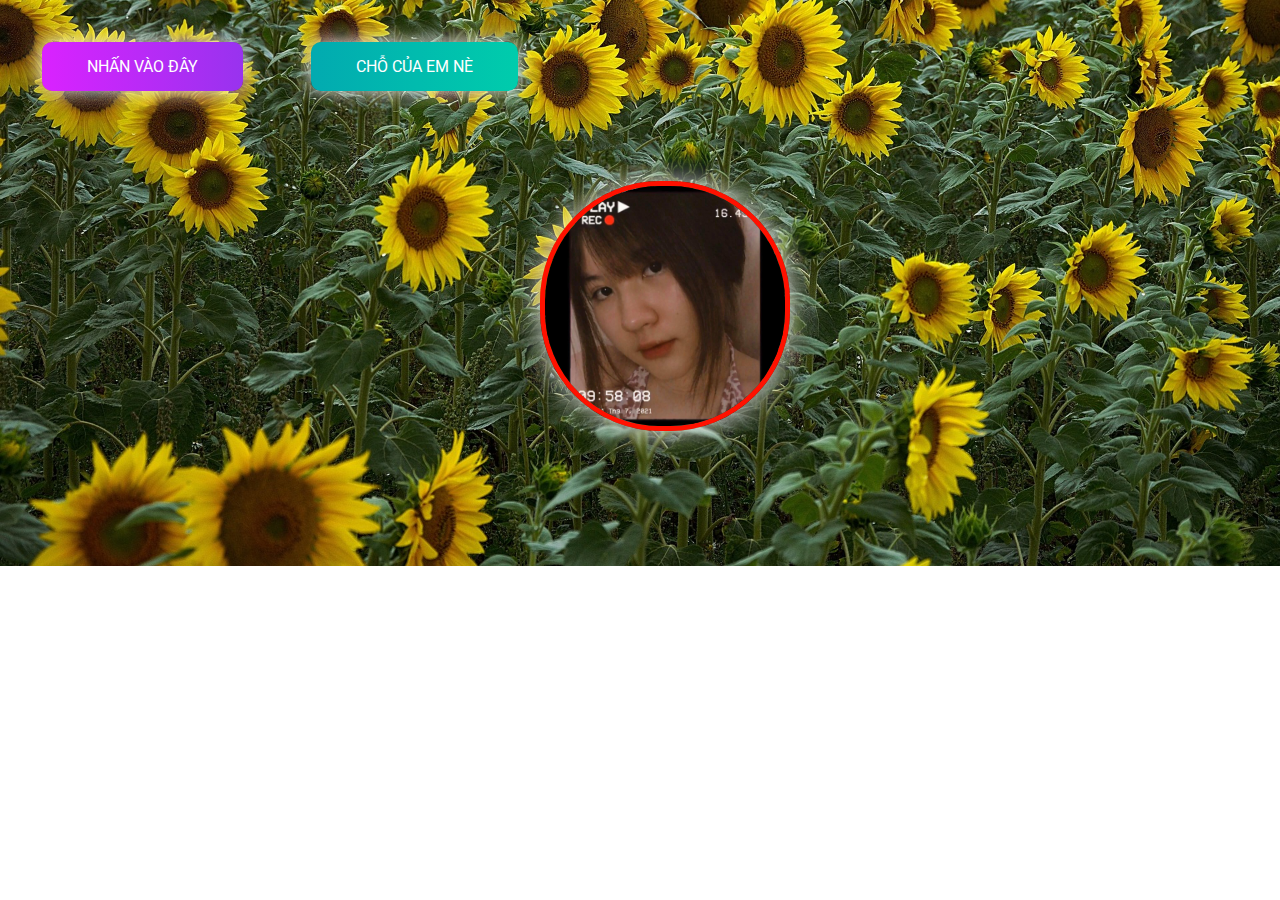
<file: index.html>
<!DOCTYPE html>
<html lang="en">
    <head>
        <meta charset="UTF-8" />
        <meta http-equiv="X-UA-Compatible" content="IE=edge" />
        <meta name="viewport" content="width=device-width, initial-scale=1.0" />
        <link rel="icon" type="image/png" href="./img/CILKGax.png" />
        <!-- 1. Tiêu đề của file index -->
        <title>Anh xin lỗi cái lốp xe cute</title>
        <link rel="stylesheet" href="./css/style.css" />
    </head>
    <body class="page__main">
        <div class="buttons">

            <a href="timeline.html" class="btn btn-timeline">Nhấn vào đây</a>
            <a href="gallery.html" class="btn btn-gallery">Chỗ của em nè</a>
        </div>

        <!-- 2. Phần ảnh của người bạn mún chúc -->
        <img src="./img/MyAvatar.jpg" alt="" class="cover" />

        <!-- 3. Phần nhạc -->
        <audio id="player" autoplay loop>
            <source src="./music/music.mp3" type="audio/mp3" />
        </audio>
    </body>
</html>
</file>
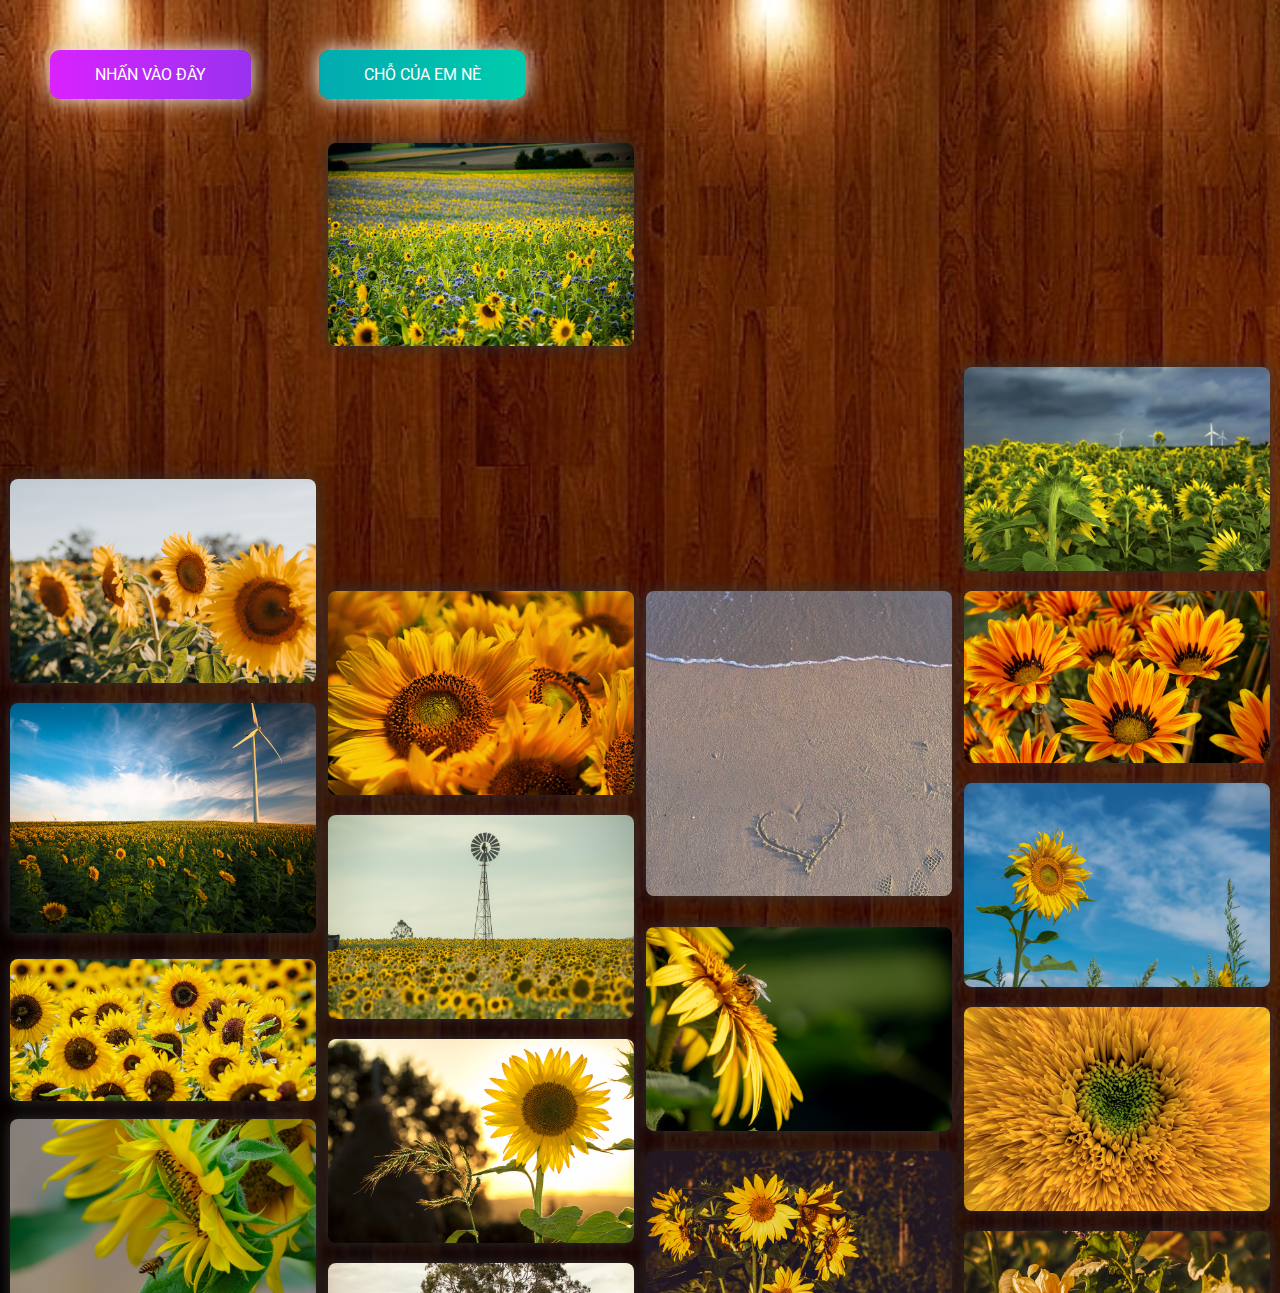
<file: gallery.html>
<!DOCTYPE html>
<html lang="en">
    <head>
        <meta charset="UTF-8" />
        <meta name="viewport" content="width=device-width, initial-scale=1.0" />
        <meta http-equiv="X-UA-Compatible" content="ie=edge" />
        <link rel="icon" type="image/png" href="./img/CILKGax.png" />
        <title>Anh mong là em sẽ thích</title>
        <link rel="stylesheet" href="./css/gallery.css" />
        <link rel="stylesheet" href="./css/style.css" />
    </head>
    <body>
        <div class="buttons">
            <a href="timeline.html" class="btn btn-timeline">Nhấn vào đây</a>
            <a href="gallery.html" class="btn btn-gallery">Chỗ của em nè</a>
        </div>

        <div class="gallery" id="gallery">
            <div class="gallery-item">
                <div class="content"><img src="./img/pic1.jpg" alt="" /></div>
            </div>
            <div class="gallery-item">
                <div class="content"><img src="./img/pic2.jpg" alt="" /></div>
            </div>
            <div class="gallery-item">
                <div class="content"><img src="./img/pic3.jpg" alt="" /></div>
            </div>
            <div class="gallery-item">
                <div class="content"><img src="./img/pic4.jpg" alt="" /></div>
            </div>
            <div class="gallery-item">
                <div class="content"><img src="./img/pic5.jpg" alt="" /></div>
            </div>
            <div class="gallery-item">
                <div class="content"><img src="./img/pic6.jpg" alt="" /></div>
            </div>
            <div class="gallery-item">
                <div class="content"><img src="./img/pic7.jpg" alt="" /></div>
            </div>
            <div class="gallery-item">
                <div class="content"><img src="./img/pic8.jpg" alt="" /></div>
            </div>
            <div class="gallery-item">
                <div class="content"><img src="./img/pic9.jpg" alt="" /></div>
            </div>
            <div class="gallery-item">
                <div class="content"><img src="./img/pic10.jpg" alt="" /></div>
            </div>
            <div class="gallery-item">
                <div class="content"><img src="./img/pic11.jpg" alt="" /></div>
            </div>
            <div class="gallery-item">
                <div class="content"><img src="./img/pic12.jpg" alt="" /></div>
            </div>
            <div class="gallery-item">
                <div class="content"><img src="./img/pic13.jpg" alt="" /></div>
            </div>
            <div class="gallery-item">
                <div class="content"><img src="./img/pic14.jpg" alt="" /></div>
            </div>
            <div class="gallery-item">
                <div class="content"><img src="./img/pic15.jpg" alt="" /></div>
            </div>
            <div class="gallery-item">
                <div class="content"><img src="./img/pic16.jpg" alt="" /></div>
            </div>
            <div class="gallery-item">
                <div class="content"><img src="./img/pic17.jpg" alt="" /></div>
            </div>
            <div class="gallery-item">
                <div class="content"><img src="./img/pic18.jpg" alt="" /></div>
            </div>
            <div class="gallery-item">
                <div class="content"><img src="./img/pic19.jpg" alt="" /></div>
            </div>
            <div class="gallery-item">
                <div class="content"><img src="./img/pic20.jpg" alt="" /></div>
            </div>
            <div class="gallery-item">
                <div class="content"><img src="./img/pic21.jpg" alt="" /></div>
            </div>
            <div class="gallery-item">
                <div class="content"><img src="./img/pic22.jpg" alt="" /></div>
            </div>
            <div class="gallery-item">
                <div class="content"><img src="./img/pic23.jpg" alt="" /></div>
            </div>
            <div class="gallery-item">
                <div class="content"><img src="./img/pic24.jpg" alt="" /></div>
            </div>
        </div>

        <audio id="player" autoplay loop>
            <source src="./music/music2.mp3" type="audio/mp3" />
        </audio>
    </body>

    <script src="./js/gallery.js"></script>
</html>
</file>
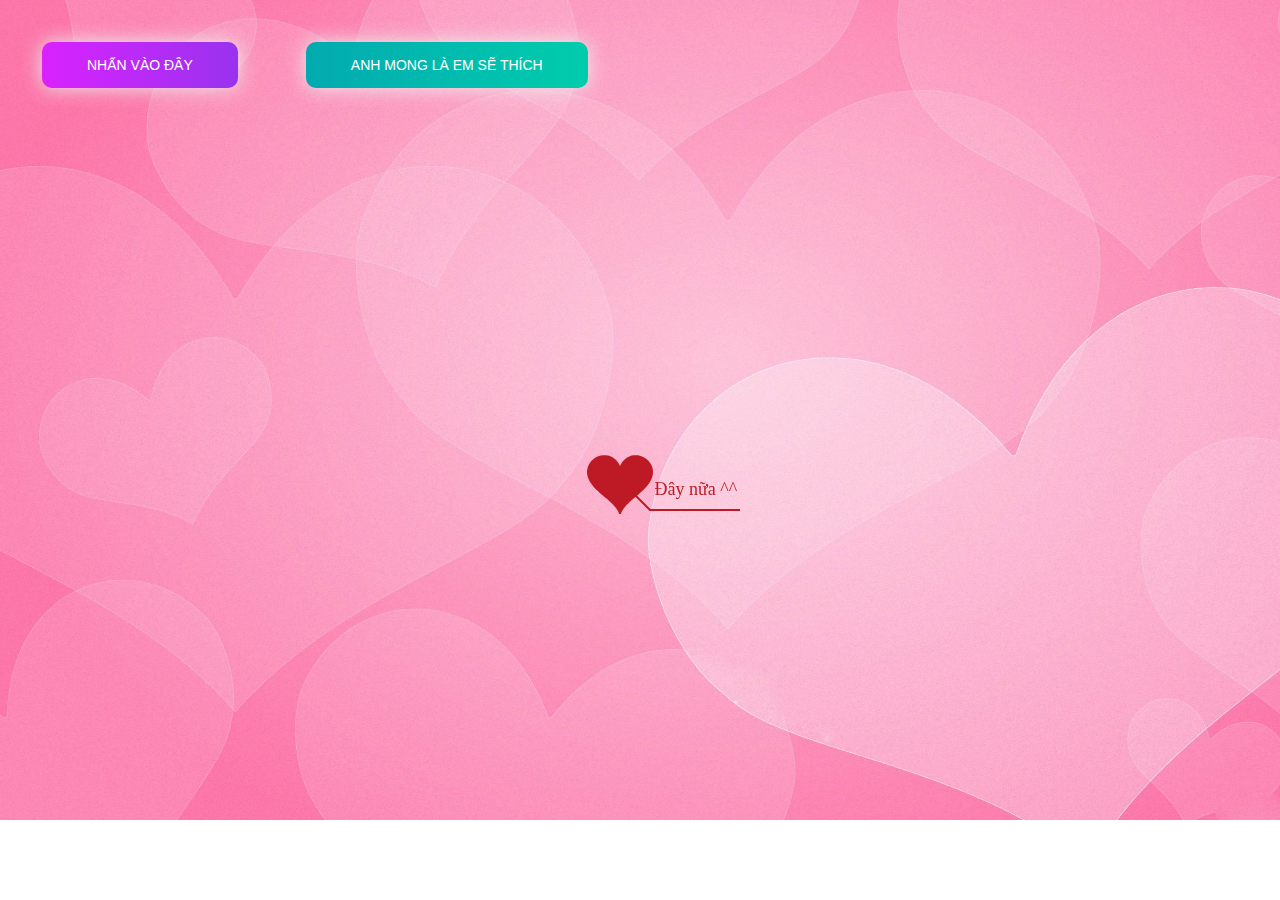
<file: timeline.html>
﻿<!DOCTYPE html PUBLIC "-//W3C//DTD XHTML 1.0 Strict//EN" "http://www.w3.org/TR/xhtml1/DTD/xhtml1-strict.dtd">
<html xml:lang="en" xmlns="http://www.w3.org/1999/xhtml">
<head>
		<meta http-equiv="Content-Type" content="text/html; charset=UTF-8">
		<link rel="icon" type="image/png" href="./img/CILKGax.png">
        <!-- Tiêu đề của trang dòng thời gian -->
		<title>Tha lỗi cho a nhé </title>	    
        <link type="text/css" rel="stylesheet" href="./css/default.css">
        <link rel="stylesheet" href="./css/style.css">
		<script type="text/javascript" src="./js/jquery.min.js"></script>
		<script type="text/javascript" src="./js/jscex.min.js"></script>
		<script type="text/javascript" src="./js/jscex-parser.js"></script>
		<script type="text/javascript" src="./js/jscex-jit.js"></script>
		<script type="text/javascript" src="./js/jscex-builderbase.min.js"></script>
		<script type="text/javascript" src="./js/jscex-async.min.js"></script>
		<script type="text/javascript" src="./js/jscex-async-powerpack.min.js"></script>
		<script type="text/javascript" src="./js/functions.js" charset="utf-8"></script>
		<script type="text/javascript" src="./js/love.js" charset="utf-8"></script>
	    <style type="text/css"></style>

</head>
    <body>
        <div class="buttons">
    
            <a href="timeline.html" class="btn btn-timeline">Nhấn vào đây</a>
            <a href="gallery.html" class="btn btn-gallery">Anh mong là em sẽ thích</a>
        </div>
        <div id="main">
             <div id="wrap">
                <div id="text">
			        <div id="code">
			      <font color="#3500ff"><span class="say">Toi nguyendinhtoan@hoanghon.xinloi.em</span><br>
						<span class="say">Này trốc tru! Anh biết lỗi của mình rồi.</span><br>
                        <span class="say">Anh chọc cũng chỉ muốn em được thoát ra khỏi 1 ngày làm việc mệt nhọc ở chỗ làm á chứ ko có phải muốn em giận như vậy</span><br>
                        <span class="say">Có chuyện thì nói cho a biết chứ đừng im lặng nhé!</span><br>
						<span class="say"> </span><br>
                        <span class="say">Em đừng giận anh nữa nha.</span><br>
						<span class="say"></span><br>
						<br>
                        <span class="say"><span class="space"></span>___________Ký tên_________</span>
                        <span class="say"><span class="space"></span>Toàn dtraicutephomaiquechamxidau</span>
			  </font></p>
      </div>
                </div>
                <div id="clock-box">
					<span class="STYLE1"> A little angel is reading this message.</span> 
              </div>
                <canvas id="canvas" width="1100" height="680"></canvas>
            </div>
            
        </div>


    <audio id="player" autoplay loop>
        <source src="./music/music.mp3" type="audio/mp3" />
    </audio>
    <script>
    (function(){
        var canvas = $('#canvas');
		
        if (!canvas[0].getContext) {
            $("#error").show();
            return false;        }

        var width = canvas.width();
        var height = canvas.height();        
        canvas.attr("width", width);
        canvas.attr("height", height);
        var opts = {
            seed: {
                x: width / 2 - 20,
                color: "rgb(190, 26, 37)",
                scale: 2
            },
            branch: [
                [535, 680, 570, 250, 500, 200, 30, 100, [
                    [540, 500, 455, 417, 340, 400, 13, 100, [
                        [450, 435, 434, 430, 394, 395, 2, 40]
                    ]],
                    [550, 445, 600, 356, 680, 345, 12, 100, [
                        [578, 400, 648, 409, 661, 426, 3, 80]
                    ]],
                    [539, 281, 537, 248, 534, 217, 3, 40],
                    [546, 397, 413, 247, 328, 244, 9, 80, [
                        [427, 286, 383, 253, 371, 205, 2, 40],
                        [498, 345, 435, 315, 395, 330, 4, 60]
                    ]],
                    [546, 357, 608, 252, 678, 221, 6, 100, [
                        [590, 293, 646, 277, 648, 271, 2, 80]
                    ]]
                ]] 
            ],
            bloom: {
                num: 700,
                width: 1080,
                height: 650,
            },
            footer: {
                width: 1200,
                height: 5,
                speed: 10,
            }
        }

        var tree = new Tree(canvas[0], width, height, opts);
        var seed = tree.seed;
        var foot = tree.footer;
        var hold = 1;

        canvas.click(function(e) {
            var offset = canvas.offset(), x, y;
            x = e.pageX - offset.left;
            y = e.pageY - offset.top;
            if (seed.hover(x, y)) {
                hold = 0; 
                canvas.unbind("click");
                canvas.unbind("mousemove");
                canvas.removeClass('hand');
            }
        }).mousemove(function(e){
            var offset = canvas.offset(), x, y;
            x = e.pageX - offset.left;
            y = e.pageY - offset.top;
            canvas.toggleClass('hand', seed.hover(x, y));
        });

        var seedAnimate = eval(Jscex.compile("async", function () {
            seed.draw();
            while (hold) {
                $await(Jscex.Async.sleep(10));
            }
            while (seed.canScale()) {
                seed.scale(0.95);
                $await(Jscex.Async.sleep(10));
            }
            while (seed.canMove()) {
                seed.move(0, 2);
                foot.draw();
                $await(Jscex.Async.sleep(10));
            }
        }));

        var growAnimate = eval(Jscex.compile("async", function () {
            do {
    	        tree.grow();
                $await(Jscex.Async.sleep(10));
            } while (tree.canGrow());
        }));

        var flowAnimate = eval(Jscex.compile("async", function () {
            do {
    	        tree.flower(2);
                $await(Jscex.Async.sleep(10));
            } while (tree.canFlower());
        }));

        var moveAnimate = eval(Jscex.compile("async", function () {
            tree.snapshot("p1", 240, 0, 610, 680);
            while (tree.move("p1", 500, 0)) {
                foot.draw();
                $await(Jscex.Async.sleep(10));
            }
            foot.draw();
            tree.snapshot("p2", 500, 0, 610, 680);

            canvas.parent().css("background", "url(" + tree.toDataURL('image/png') + ")");
            canvas.css("background", "#ffe");
            $await(Jscex.Async.sleep(300));
            canvas.css("background", "none");
        }));

        var jumpAnimate = eval(Jscex.compile("async", function () {
            var ctx = tree.ctx;
            while (true) {
                tree.ctx.clearRect(0, 0, width, height);
                tree.jump();
                foot.draw();
                $await(Jscex.Async.sleep(25));
            }
        }));

        var textAnimate = eval(Jscex.compile("async", function () {
		    var together = new Date();
		    var year = 1977, month = 07, day = 02;  
		    together.setFullYear(year, month - 1, day); 			
		    together.setHours(0);							
		    together.setMinutes(0);				
		    together.setSeconds(0);					
		    together.setMilliseconds(0);			

		    $("#code").show().typewriter();
            $("#clock-box").fadeIn(500);
            while (true) {
                timeElapse(together);
                $await(Jscex.Async.sleep(1000));
            }
        }));

        var runAsync = eval(Jscex.compile("async", function () {
            $await(seedAnimate());
            $await(growAnimate());
            $await(flowAnimate());
            $await(moveAnimate());

            textAnimate().start();

            $await(jumpAnimate());
        }));

        runAsync().start();
    })();
    </script>
</div>
</body>
</html>
</file>
<file: css/style.css>
@import url("https://fonts.googleapis.com/css2?family=Roboto:ital,wght@0,100;0,300;0,400;0,500;0,700;1,300;1,400&display=swap");

html {
    scroll-behavior: smooth;
    font-family: "Roboto", sans-serif;
}

a {
    text-decoration: none;
}

.page__main {
    /* Ảnh nền của trang đầu tiên nếu bạn muốn đổi thì đổi tại đây */
    background-image: url("../img/background.jpg");
    background-repeat: no-repeat;
    margin: 0;
    padding: 0;
    background-size: cover;
    background-position-y: -18rem;
}
.buttons {
    display: flex;
    column-gap: 3rem;
    padding: 2rem;
}

.btn-bir:hover {
    background-position: right center;
    color: #fff;
    text-decoration: none;
}

.btn-bir {
    background-image: linear-gradient(
        to right,
        #314755 0%,
        #26a0da 51%,
        #314755 100%
    );
    margin: 10px;
    padding: 15px 45px;
    text-align: center;
    text-transform: uppercase;
    transition: 0.5s;
    background-size: 200% auto;
    color: white;
    box-shadow: 0 0 20px #eee;
    border-radius: 10px;
    display: block;
}

.btn-timeline {
    background-image: linear-gradient(
        to right,
        #da22ff 0%,
        #9733ee 51%,
        #da22ff 100%
    );
}
.btn-timeline {
    margin: 10px;
    padding: 15px 45px;
    text-align: center;
    text-transform: uppercase;
    transition: 0.5s;
    background-size: 200% auto;
    color: white;
    box-shadow: 0 0 20px #eee;
    border-radius: 10px;
    display: block;
}

.btn-timeline:hover {
    background-position: right center; 
    color: #fff;
    text-decoration: none;
}

.btn-gallery {
    background-image: linear-gradient(
        to right,
        #02aab0 0%,
        #00cdac 51%,
        #02aab0 100%
    );
}
.btn-gallery {
    margin: 10px;
    padding: 15px 45px;
    text-align: center;
    text-transform: uppercase;
    transition: 0.5s;
    background-size: 200% auto;
    color: white;
    box-shadow: 0 0 20px #eee;
    border-radius: 10px;
    display: block;
}

.btn-gallery:hover {
    background-position: right center; /* change the direction of the change here */
    color: #fff;
    text-decoration: none;
}

.cover {
    width: 240px;
    height: 240px;
   
    box-shadow: 0 0 30px #eee;
    position: absolute;
    margin-top: 3rem;
    left: calc(50% - 100px);
  
    border-radius: 120px;
    border: 5px solid rgb(255, 17, 0);
}
</file>
<file: css/gallery.css>
body {
    /* Ảnh nền của trang thứ 3 */
    background: url("../img/wood.jpg");
    background-repeat: no-repeat;
    background-size: cover;
  }
  .hello {
    opacity: 1 !important;
  }
  .full {
    position: fixed;
    left: 0;
    top: 0;
    width: 100%;
    height: 100%;
    z-index: 1;
  }
  .full .content {
    background-color: rgba(0,0,0,0.75) !important;
    height: 100%;
    width: 100%;
    display: grid;
  }
  .full .content img {
    left: 50%;
    transform: translate3d(0, 0, 0);
    animation: zoomin 1s ease;
    max-width: 100%;
    max-height: 100vh;
    margin: auto;
  }
  .byebye {
    opacity: 0;
  }
  .byebye:hover {
    transform: scale(0.2) !important;
  }
  .gallery {
    display: grid;
    grid-column-gap: 8px;
    grid-row-gap: 8px;
    grid-template-columns: repeat(auto-fill, minmax(250px, 1fr));
    grid-auto-rows: 8px;
  }
  .gallery img {
    max-width: 100%;
    border-radius: 8px;
    box-shadow: 0 0 16px #333;
    transition: all 1.5s ease;
  }
  .gallery img:hover {
    box-shadow: 0 0 32px #333;
  }
  .gallery .content {
    padding: 2px;
  }
  .gallery .gallery-item {
    transition: grid-row-start 300ms linear;
    transition: transform 300ms ease;
    transition: all 0.5s ease;
    cursor: pointer;
  }
  .gallery .gallery-item:hover {
    transform: scale(1.025);
  }
  @media (max-width: 600px) {
    .gallery {
      grid-template-columns: repeat(auto-fill, minmax(30%, 1fr));
    }
  }
  @media (max-width: 400px) {
    .gallery {
      grid-template-columns: repeat(auto-fill, minmax(50%, 1fr));
    }
  }
  @-moz-keyframes zoomin {
    0% {
      max-width: 50%;
      transform: rotate(-30deg);
      filter: blur(4px);
    }
    30% {
      filter: blur(4px);
      transform: rotate(-80deg);
    }
    70% {
      max-width: 50%;
      transform: rotate(45deg);
    }
    100% {
      max-width: 100%;
      transform: rotate(0deg);
    }
  }
  @-webkit-keyframes zoomin {
    0% {
      max-width: 50%;
      transform: rotate(-30deg);
      filter: blur(4px);
    }
    30% {
      filter: blur(4px);
      transform: rotate(-80deg);
    }
    70% {
      max-width: 50%;
      transform: rotate(45deg);
    }
    100% {
      max-width: 100%;
      transform: rotate(0deg);
    }
  }
  @-o-keyframes zoomin {
    0% {
      max-width: 50%;
      transform: rotate(-30deg);
      filter: blur(4px);
    }
    30% {
      filter: blur(4px);
      transform: rotate(-80deg);
    }
    70% {
      max-width: 50%;
      transform: rotate(45deg);
    }
    100% {
      max-width: 100%;
      transform: rotate(0deg);
    }
  }
  @keyframes zoomin {
    0% {
      max-width: 50%;
      transform: rotate(-30deg);
      filter: blur(4px);
    }
    30% {
      filter: blur(4px);
      transform: rotate(-80deg);
    }
    70% {
      max-width: 50%;
      transform: rotate(45deg);
    }
    100% {
      max-width: 100%;
      transform: rotate(0deg);
    }
  }
</file>
<file: css/default.css>
body {
    margin: 0;
    padding: 0;
    background-image: url("../img/9SHW2XH.jpg");
    background-size: cover;
    background-repeat: no-repeat;
    font-size: 20px;
    font-family: "sans-serif", "sans-serif", sans-serif;
    color: #660086;
    overflow: auto;
}
a {
    color: #00ff45;
    font-size: 14px;
    text-decoration: none;
}
#main {
    width: 100%;
}
#wrap {
    position: relative;
    margin: 0 auto;
    width: 1100px;
    height: 680px;
    margin-top: 10px;
}
#text {
    width: 400px;
    height: 425px;
    left: 60px;
    top: 80px;
    position: absolute;
}
#code {
    display: none;
    font-size: 16px;
}
#clock-box {
    position: absolute;
    left: 60px;
    top: 550px;
    font-size: 28px;
    display: none;
}
#clock-box a {
    font-size: 28px;
    text-decoration: none;
}
#clock {
    margin-left: 48px;
}
#clock .digit {
    font-size: 64px;
}
#canvas {
    margin: 0 auto;
    width: 1100px;
    height: 680px;
}
#error {
    margin: 0 auto;
    text-align: center;
    margin-top: 60px;
    display: none;
}
.hand {
    cursor: pointer;
}
#code {
    width: 500px;
    color: #3b6900;
    font-family: cursive;
}
.space {
    margin-right: 150px;
}
</file>
